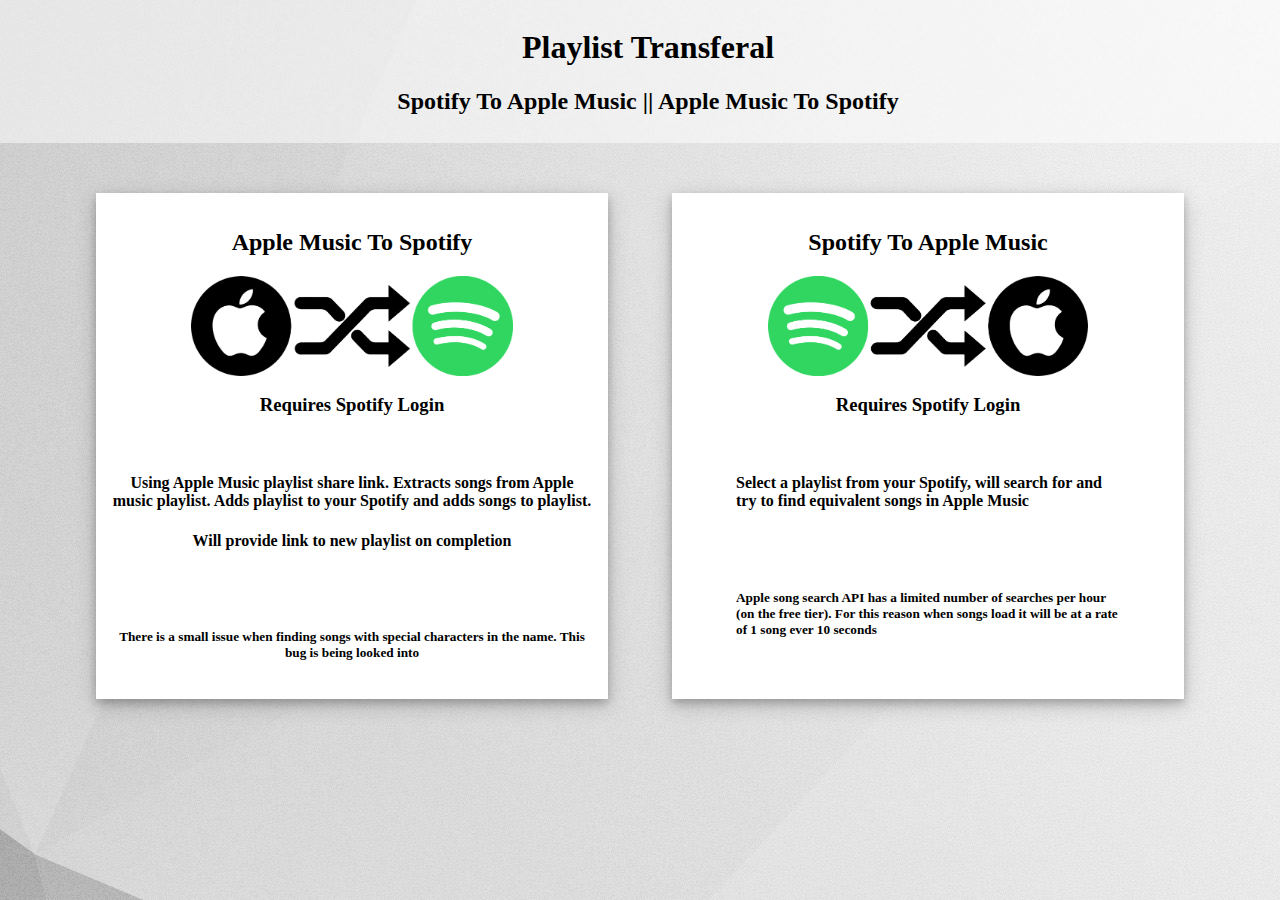
<file: index.html>
<html>
<head>
	<!-- <meta HTTP-EQUIV="REFRESH" content="0; url=./convert.html"> -->
	<title>Playlist Converter</title>
 	<link rel="icon" type="image/png" href="./Assets/icon.png"/>
    <link href="./Assets/general.css" rel="stylesheet" type="text/css">
	
	<script src="https://ajax.googleapis.com/ajax/libs/jquery/3.1.1/jquery.min.js">
	</script>

	<!-- GOOGLE ANALYTICS-->
	<script>
        (function(i,s,o,g,r,a,m){i['GoogleAnalyticsObject']=r;i[r]=i[r]||function(){
                (i[r].q=i[r].q||[]).push(arguments)},i[r].l=1*new Date();a=s.createElement(o),
            m=s.getElementsByTagName(o)[0];a.async=1;a.src=g;m.parentNode.insertBefore(a,m)
        })(window,document,'script','https://www.google-analytics.com/analytics.js','ga');

        ga('create', 'UA-94021040-1', 'auto');
        ga('send', 'pageview');

	</script>

	<style type="text/css">
		body{
			overflow-x: hidden;
		}
		div.Links{
			text-align: center; 
			width: 40%;
			background: white;
			margin: 2em;
			padding: 1em;
			box-sizing: border-box;
			  /*box-shadow: 10px 10px 5px grey;*/
			  box-shadow: 0 4px 8px 0 rgba(0, 0, 0, 0.2), 0 6px 20px 0 rgba(0, 0, 0, 0.19);
		}

		div.Links:hover{
			text-align: center; 
			width: 40%;
			background: white;
			margin: 2em;
			padding: 1em;
			box-sizing: border-box;
			  /*box-shadow: 10px 10px 5px blue;*/
			    box-shadow: 0 4px 8px 0 rgba(0, 191, 255, 0.2), 0 6px 20px 0 rgba(0, 191, 255, 0.19);
		}
		}



	</style>
</head>
<body class="background1" style="margin: 0; padding: 0;">

	<div style="text-align: center; width: 100%; background: rgba(255,255,255,0.5); padding: 0.5em;">
		<h1> Playlist Transferal</h1>
		<h2> Spotify To Apple Music || Apple Music To Spotify</h2>

	</div>
	<br>

	<div style="display: flex; justify-content: center;">
		<div class="Links" onclick="window.location = './AppleToSpotify/convert';">
			<h2>Apple Music To Spotify</h2>
			<img src="./Assets/AtoS.png" height="100px">
					<h3>Requires Spotify Login</h3>
					<br>
					<h4>Using Apple Music playlist share link. Extracts songs from Apple music playlist. Adds playlist to your Spotify and adds songs to playlist.</h4>
					<h4> Will provide link to new playlist on completion</h4>
					<br>
					<br>
						<h5>There is a small issue when finding songs with special characters in the name. This bug is being looked into</h5>
		</div>
		<div class="Links" onclick="window.location = './SpotifyToApple/convert';">
			<h2>Spotify To Apple Music</h2>
			<img src="./Assets/StoA.png" height="100px">
					<h3>Requires Spotify Login</h3>
					<div style="text-align: left; width: 80%; padding: 0 0 0 10%">
					<br>
					<h4>Select a playlist from your Spotify, will search for and try to find equivalent songs in Apple Music</h4>

					<br>
					<br>
					<h5>Apple song search API has a limited number of searches per hour (on the free tier). For this reason when songs load it will be at a rate of 1 song ever 10 seconds</h5>
					</div>
					
		</div>
	</div>
</body>
</html>
</file>
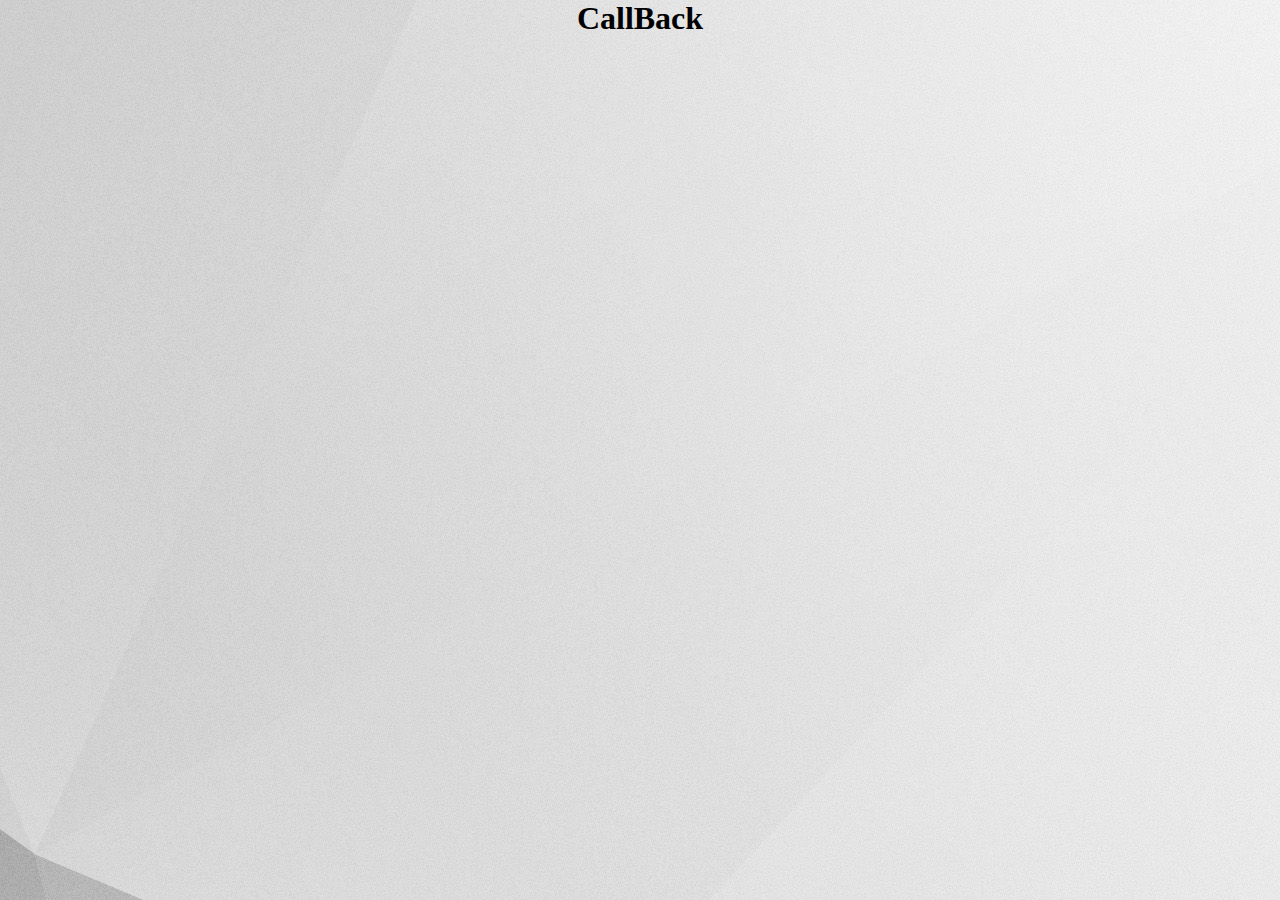
<file: callback.html>
<html>
<head>
    <title>Spotify To Apple Music</title>
    <link rel="icon" type="image/png" href="./Assets/icon.png"/>
    <link href="./Assets/general.css" rel="stylesheet" type="text/css">

    <script src="https://ajax.googleapis.com/ajax/libs/jquery/3.1.1/jquery.min.js">
    </script>

    <!-- GOOGLE ANALYTICS-->
    <script>
        (function(i,s,o,g,r,a,m){i['GoogleAnalyticsObject']=r;i[r]=i[r]||function(){
                (i[r].q=i[r].q||[]).push(arguments)},i[r].l=1*new Date();a=s.createElement(o),
            m=s.getElementsByTagName(o)[0];a.async=1;a.src=g;m.parentNode.insertBefore(a,m)
        })(window,document,'script','https://www.google-analytics.com/analytics.js','ga');

        ga('create', 'UA-94021040-1', 'auto');
        ga('send', 'pageview');

    </script>

</head>
<body id="main" class="background1" style="width: 800px; margin: 0 auto;">

<h1 id="download" style="text-align: center">CallBack</h1>
<div style="float: left">
    <h2 id="show" style ="margin-bottom: 0;float: left;"></h2>
    <div id = "load" class="none"></div>
</div>
<div style="clear: both;"></div>
<script>

   var playlists = [];
   var songs = [];
   var songsItunes = [];
   var goThrough = 0;
   var userId = "";
   var countDown = 0;

            var query = window.location.href.split("#")[1];
            console.log(query);

            if (query.includes("denied"))
            {
                console.log("end");

            }else {
                breakDownQuery(query);
            }

            function breakDownQuery(query) {
                partsQuery = {};

                var parts = query.split('&');
                for (var i = 0; i < parts.length; i++) {
                    splitOn = parts[i].split('=');
                    partsQuery[splitOn[0]] = splitOn[1];
                }
                console.log(partsQuery);

                document.getElementById("show").innerHTML = query;

                $.ajax({
                    url: 'https://api.spotify.com/v1/me',
                    headers: {
                        'Authorization': "Bearer " + partsQuery["access_token"]
                    },
                    success: function(response) {
                        console.log(response);
                        userId = response['id']
                        return ;
                    }
                });
            }

            function populatePlaylist(offSet){

                $.ajax({
                    url: 'https://api.spotify.com/v1/me/playlists?offset='+offSet+'&limit=20',
                    headers: {
                        'Authorization': "Bearer " + partsQuery["access_token"]
                    },
                    success: function(response) {
                        console.log(response);
                        var flipThrough = response["items"].length;
                        for (var i =0; i < flipThrough; i++){
                            playlists.push(response["items"][i]);
                            goThrough++;
                        }

                        if(goThrough < response["total"]){
                            populatePlaylist(goThrough);
                        }else{
                            displayPlayLists();
                            return;
                        }

                        console.log(playlists);
                    }
                });
            }

            function displayPlayLists(){
                var tble = document.createElement("TABLE");
                tble.style = ""
                tble.setAttribute("id", "playlists");


                for (var i =0; i < goThrough; i++) {
                    console.log(i);
                    var y = document.createElement("TR");
                    y.setAttribute("id", i);
                    y.style.backgroundColor= "rgba(170,170,170,0.2)";
                    y.onclick = tracks;
                    if (i % 2 == 0){
                        y.style.backgroundColor= "rgba(170,170,170,0.5)";
                    }
                    tble.appendChild(y);
                    var z = document.createElement("TD");
                    var t1  = document.createTextNode(i+1);
                    var t2 = document.createElement("img");
                    t2.src = playlists[i]['images'][0]['url'];
                    t2.height = 100;
                    t2.width = 100;
                    var t3 = document.createElement("h3");
                    t3.innerHTML = (playlists[i]['name']);
                    t3.verticalAlign = "middle";

                    //z.appendChild(t1);
                    z.appendChild(t2);
                    z.appendChild(t3);
                    y.appendChild(z);
                }


                document.body.appendChild(tble);
                document.getElementById("show").innerHTML = "Click a playlist";
            }

            function tracks(){
                var playlistNum = this.id;
                document.getElementById("show").innerHTML = playlistNum;
                document.getElementById("download").innerHTML = playlists[playlistNum]["name"];
                var playlistID = playlists[playlistNum]['id'];
                var urlUse = playlists[playlistNum]['href'];
                goThrough = 0;
                songs = [];
                console.log(urlUse);
                trackPopulate(urlUse,goThrough);
            }

            function trackPopulate(urlUse,offSet){
                $.ajax({
                    url: urlUse,
                    headers: {
                        'Authorization': "Bearer " + partsQuery["access_token"]
                    },
                    success: function(response) {
                        console.log(response);
                        var total = 0;
                        try {
                            total = response["tracks"]["total"];
                            var flipThrough = response["tracks"]["items"].length;
                            for (var i = 0; i < flipThrough; i++) {
                                songs.push(response["tracks"]["items"][i]);
                                goThrough++;
                            }
                        }catch (e){
                            console.log(e);
                            total = response["total"];
                            var flipThrough = response["items"].length;
                            for (var i = 0; i < flipThrough; i++) {
                                songs.push(response["items"][i]);
                                goThrough++;
                            }
                        }

                        if(goThrough < total){
                            var next = "";
                            try{
                                next = response["tracks"]["next"];
                            }catch (e){
                                console.log(e);
                                next = response["next"];
                            }
                            trackPopulate(next,goThrough);
                        }else{
                            displaySongs();
                            return;
                        }

                        console.log(songs);
                    }
                });
            }

   function displaySongs(){
       var tble = document.getElementById("playlists");
       document.body.removeChild(tble);

       console.log(songs);
       var tblecont = document.createElement("div");
       tblecont.style = "margin: auto;"
            tble = document.createElement("TABLE");
           tble.style = "margin: auto;"
           tble.setAttribute("id", "song");


           for (var i =0; i < goThrough; i++) {
               console.log(i);
               var y = document.createElement("TR");
               y.setAttribute("id", i);
               y.style.backgroundColor= "rgba(170,170,170,0.2)";
            //  y.onclick = tracks;
               if (i % 2 == 0){
                   y.style.backgroundColor=  "rgba(170,170,170,0.5)";
               }
               tble.appendChild(y);
               var z = document.createElement("TD");
               z.width="400px"
               var spotyEmbed = document.createElement("iframe");
               spotyEmbed.src = "https://embed.spotify.com/?uri="+songs[i]['track']["uri"];
               spotyEmbed.setAttribute("frameborder","0");
               spotyEmbed.setAttribute("allowtransparency","true");
               spotyEmbed.setAttribute("width","100%");
               spotyEmbed.setAttribute("height","110px");

//               var t1  = document.createTextNode(i+1);
//               var t2 = document.createElement("img");
//               t2.src = songs[i]['track']['album']['images'][0]['url'];
//               t2.height = 100;
//               t2.width = 100;
//               var t3 = document.createElement("h3");
//               t3.innerHTML = (songs[i]['track']['name']);
//               t3.verticalAlign = "middle";

               var zz = document.createElement("TD");
               zz.width="400px"
               zz.setAttribute("id", i+"APPLEPLAYER");

               //z.appendChild(t1);
//               z.appendChild(t2);
//               z.appendChild(t3);
               z.appendChild(spotyEmbed);
               y.appendChild(z);
               y.appendChild(zz);
           }


           document.body.appendChild(tblecont);
       tblecont.appendChild(tble);
       document.getElementById("show").style.color = "white";
           document.getElementById("show").innerHTML = "Finding Itunes Tracks";
       document.getElementById("load").className = "loader";

       document.getElementById("main").className ="background2";




      // document.getElementById("show").innerHTML = songs.length;

       findItunesEquiv(0,songs);
   }

   function itunesSearch(name, artist, album){
       var search = name;
       search+="+";
       for (var j =0; j < artist; j ++) {
           search += artist[j];
           search+="+";
       }
       search += album;
       search = search.split(' ').join('+');


       var tmp = document.createElement("script");
       tmp.src = "https://itunes.apple.com/search?term="+search+"&media=music&limit=1&explicit=Yes&callback=addItunesSong";
       document.body.appendChild(tmp);
   }

   function addItunesSong(v){
       try {
           songsItunes.push(v);
           console.log(v);
           if (!v) {
               v = {"results": [{"trackid": "255025042"}]};
           }
           console.log(songsItunes);
           var tble = document.getElementById(countDown + "APPLEPLAYER");
           var tmp = document.createElement("iframe");
           tmp.src = "//tools.applemusic.com/embed/v1/song/" + v["results"][0]["trackId"] + "?country=us";
           tmp.setAttribute("height", "110px");
           tmp.setAttribute("width", "100%");
           tmp.setAttribute("frameborder", "0");

           tble.appendChild(tmp);

       }catch(e){

       }
       countDown++;
       if (countDown >= songs.length){
          // download();
           document.getElementById("load").className = "none";
       }
   }

   function findItunesEquiv(i,songs){
       if (i >= songs.length) {
       }else{
           name = songs[i]["track"]["name"];
           artist = [];
           var artNum = songs[i]["track"]["artists"].length;
           for (var j =0; j < artNum; j ++){
               artist.push(songs[i]["track"]["artists"][j]["name"]);
           }
           album = songs[i]["track"]["album"]["name"];
           itunesSearch(name, artist, album);
           setTimeout(function() { findItunesEquiv(i+1,songs); }, 4000);
       }
   }



   function playListAdd(name, artist, composer, album,genre){
       var n = name;
       var a = artist;
       var c = composer;
       var aa  = album;
       var g = genre;
    if (!name){
        n = "	";
    }
    if (!artist){
        a = "	";
    }
    if (!composer){
        c = "	";
    }
    if (!album){
        aa = "	";
    }
    if (!genre){
           g = "	";
       }

    return "\n"+n+"	"+a+"	"+c+"	"+aa+"						"+g+"	0	0	0	0	0	0	0					256	44100		Apple Music AAC audio file							";

   }

   function show(v){
       console.log(v["results"]);
       countDown--;
       if ((v["resultCount"] < 1)||(!v["results"][0]["isStreamable"])){
           console.log("bye");
       }else{
           console.log("hi");
          var name = v["results"][0]["trackName"];
          var artist = v["results"][0]["artistName"];
          var album = v["results"][0]["collectionName"];
          var genre = v["results"][0]["primaryGenreName"];
          playListDL.push(playListAdd(name,artist,null,album,genre));
       }
       if (countDown < 1){
           download();
       }
   }

   var textFile
   function createFile(songs){
       playListDL = [];
       playListDL.push("Name	Artist	Composer	Album	Grouping	Work	Movement Number	Movement Count	Movement Name	Genre	Size	Time	Disc Number	Disc Count	Track Number	Track Count	Year	Date Modified	Date Added	Bit Rate	Sample Rate	Volume Adjustment	Kind	Equalizer	Comments	Plays	Last Played	Skips	Last Skipped	My Rating	Location");



       for (var i = 0; i < songs.length; i++){
           name = songs[i]["track"]["name"];
           artist = [];
           var artNum = songs[i]["track"]["artists"].length;
           for (var j =0; j < artNum; j ++){
               artist.push(songs[i]["track"]["artists"][j]["name"]);
           }
           album = songs[i]["track"]["album"]["name"];
           itunesSearch(name, artist, album);
       }


   }

   function download(){
       var blob = new Blob(playListDL, {type: "text/plain;charset=utf-8"});
       textFile = window.URL.createObjectURL(blob);
       var link = document.getElementById('download');
       link.href = textFile;
       link.setAttribute("download","test5.txt");
   }

   populatePlaylist(0);





</script>
</body>
</html>
</file>
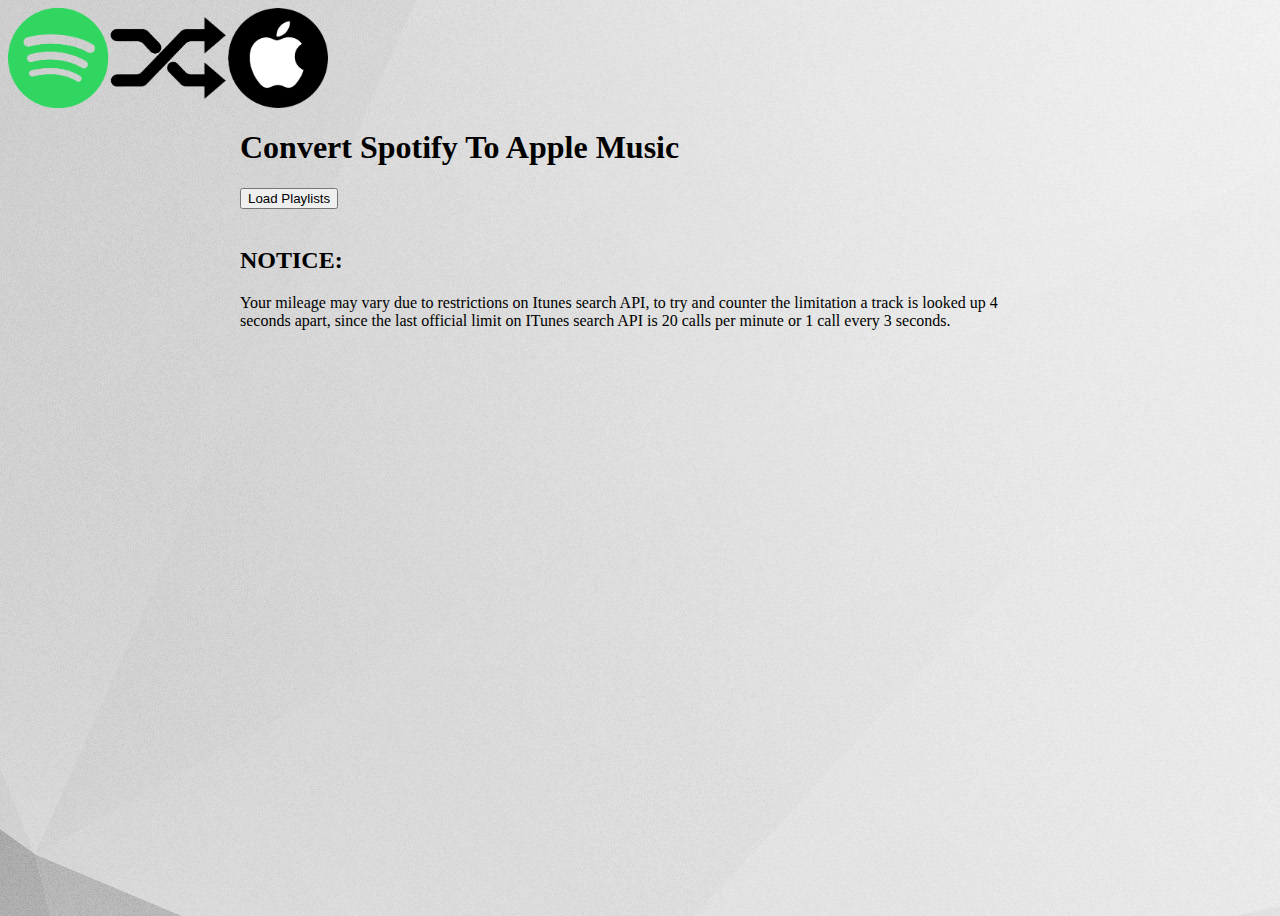
<file: convert.html>
<html>
<head>
    <title>Spotify To Apple Music</title>
    <link rel="icon" type="image/png" href="./Assets/icon.png"/>
    <link href="./Assets/general.css" rel="stylesheet" type="text/css">

    <script src="https://ajax.googleapis.com/ajax/libs/jquery/3.1.1/jquery.min.js">
    </script>

    <!-- GOOGLE ANALYTICS-->
    <script>
        (function(i,s,o,g,r,a,m){i['GoogleAnalyticsObject']=r;i[r]=i[r]||function(){
                (i[r].q=i[r].q||[]).push(arguments)},i[r].l=1*new Date();a=s.createElement(o),
            m=s.getElementsByTagName(o)[0];a.async=1;a.src=g;m.parentNode.insertBefore(a,m)
        })(window,document,'script','https://www.google-analytics.com/analytics.js','ga');

        ga('create', 'UA-94021040-1', 'auto');
        ga('send', 'pageview');

    </script>

</head>
<body class="background1">
<img src="./Assets/StoA.png" height="100px">
<div class="content">
<h1>Convert Spotify To Apple Music</h1>
<button onclick="loginspotify()">Load Playlists</button>
    <br>
    <Br>
    <h2>NOTICE:</h2>
    <a>
        Your mileage may vary due to restrictions on Itunes search API, to try and counter the limitation a track is looked up 4 seconds apart, since the last official
        limit on ITunes search API is 20 calls per minute or 1 call every 3 seconds.
    </a>
<script>
    loginspotify = function() {
        {
            var e = 400,
                    n = 500,
                    r = (screen.width / 2 - e / 2, screen.height / 2 - n / 2, {
                        client_id: "06eb65e8fccd4ee5b2f8cd7933f1d413",
                        redirect_uri: "http://pavipath.com",
                        scope: "user-read-private playlist-read-private playlist-modify-public playlist-modify-private",
                        response_type: "token"
                    }),
                    i = "https://accounts.spotify.com/authorize?" + "client_id=06eb65e8fccd4ee5b2f8cd7933f1d413";
                    i += "&response_type=token";
                    i += "&redirect_uri=http%3a%2f%2fpavipath.com%2fSpotifyToApple%2fcallback.html";
                    i += "&scope=user-read-private%20playlist-read-private";
                    i += "&show_dialog=true";
                    i += "&state=awesomePaviFindMeEverywhere"

           // tmp = window.open(i, "Spotify", "_Blank")
            window.location.href = i;
        }
    }
</script>
</div>
</body>
</html>
</file>
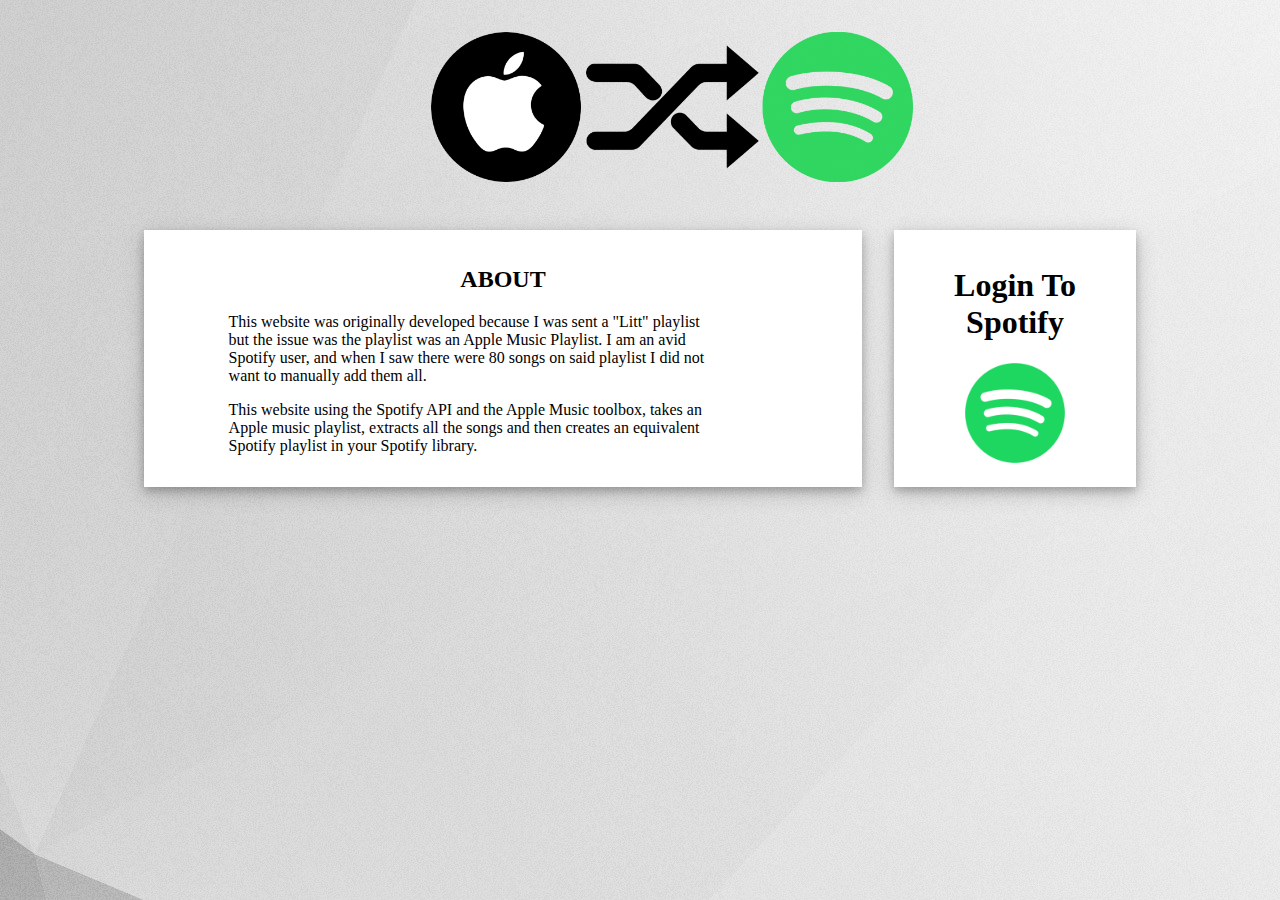
<file: AppleToSpotify/convert.html>
<html>
<head>

  <title>Apple Music To Spotify</title>
  <link rel="icon" type="image/png" href="../Assets/icon.png"/>
    <link href="../Assets/general.css" rel="stylesheet" type="text/css">
  
  <script src="https://ajax.googleapis.com/ajax/libs/jquery/3.1.1/jquery.min.js">
  </script>

    <!-- GOOGLE ANALYTICS-->
    <script>
        (function(i,s,o,g,r,a,m){i['GoogleAnalyticsObject']=r;i[r]=i[r]||function(){
                (i[r].q=i[r].q||[]).push(arguments)},i[r].l=1*new Date();a=s.createElement(o),
            m=s.getElementsByTagName(o)[0];a.async=1;a.src=g;m.parentNode.insertBefore(a,m)
        })(window,document,'script','https://www.google-analytics.com/analytics.js','ga');

        ga('create', 'UA-94021040-1', 'auto');
        ga('send', 'pageview');

    </script>

    <style>
        body{
            overflow-x: hidden;
        }
        div.Links{
            text-align: center; 
            background: white;
            margin: 1em;
            padding: 1em;
            box-sizing: border-box;
            /*box-shadow: 10px 10px 5px grey;*/
            box-shadow: 0 4px 8px 0 rgba(0, 0, 0, 0.2), 0 6px 20px 0 rgba(0, 0, 0, 0.19);
        }

        div.Links:hover{
            text-align: center; 
            background: white;
            margin: 1em;
            padding: 1em;
            box-sizing: border-box;
            /*box-shadow: 10px 10px 5px blue;*/
            box-shadow: 0 4px 8px 0 rgba(0, 191, 255, 0.2), 0 6px 20px 0 rgba(0, 191, 255, 0.19);
        }
    }
</style>
</head>
<body class="background1" style="padding: 0; margin: 0 auto; width: 80%">
   <!--  <div style="text-align: center; width: 100%; background: rgba(255,255,255,0.5); padding: 0.5em;">
        <h1> Apple Music To Spotify</h1>
    </div>
    display: flex; align-items: center;
    <br> -->

    <div style="padding: 2em; display: flex; justify-content: center; width: 100%">
          <img src="../Assets/AtoS.png" height="150">
      </div>

      <div style="display: flex; justify-content: center; width: 100%">
       <div class="Links"  style="text-align: center; width: 100%">
           <h2>ABOUT</h2>
           <div style="text-align: left; width: 70%; padding: 0 0 0 10%">
               <p>
                   This website was originally developed because I was sent a "Litt" playlist but the issue was the playlist was an Apple Music Playlist. I am an avid Spotify user, and when I saw there were 80 songs on said playlist I did not want to manually add them all.
               </p>
               <p>
                   This website using the Spotify API and the Apple Music toolbox, takes an Apple music playlist, extracts all the songs and then creates an equivalent Spotify playlist in your Spotify library.
               </p>
           </div>
       </div>

       <div class="Links" onclick="loginspotify()" style="text-align: center;  width: 30%; padding: 1em 3em 1em 3em">
          <h1> Login To Spotify </h1>
          <img src="../Assets/Spotify.png" height="100px">
      </div>
  </div>





<script>
    loginspotify = function() {
        {
            var e = 400,
            n = 500,
            r = (screen.width / 2 - e / 2, screen.height / 2 - n / 2, {
                client_id: "65543fb25d324ac295ca22dbd8f11186",
                redirect_uri: "http://pavipath.com",
                scope: "user-read-private playlist-read-private playlist-modify-public playlist-modify-private playlist-read-collaborative playlist-read-collaborative playlist-modify-private",
                response_type: "token"
            }),
            i = "https://accounts.spotify.com/authorize?" + "client_id=65543fb25d324ac295ca22dbd8f11186";
            i += "&response_type=token";
                i += "&redirect_uri=http%3a%2f%2fwww.ASPlaylist.tk%2fAppleToSpotify%2fcallback";
          //  i += "&redirect_uri=http%3a%2f%2fpavipath.com%2fAppleToSpotify%2fcallback.html";
            i += "&scope=user-read-private%20playlist-read-private%20playlist-read-collaborative%20playlist-modify-private";
            i += "&show_dialog=true";
            i += "&state=awesomePaviFindMeEverywhere"

           // tmp = window.open(i, "Spotify", "_Blank")
           window.location.href = i;
       }
   }
</script>
</body>
</html>
</file>
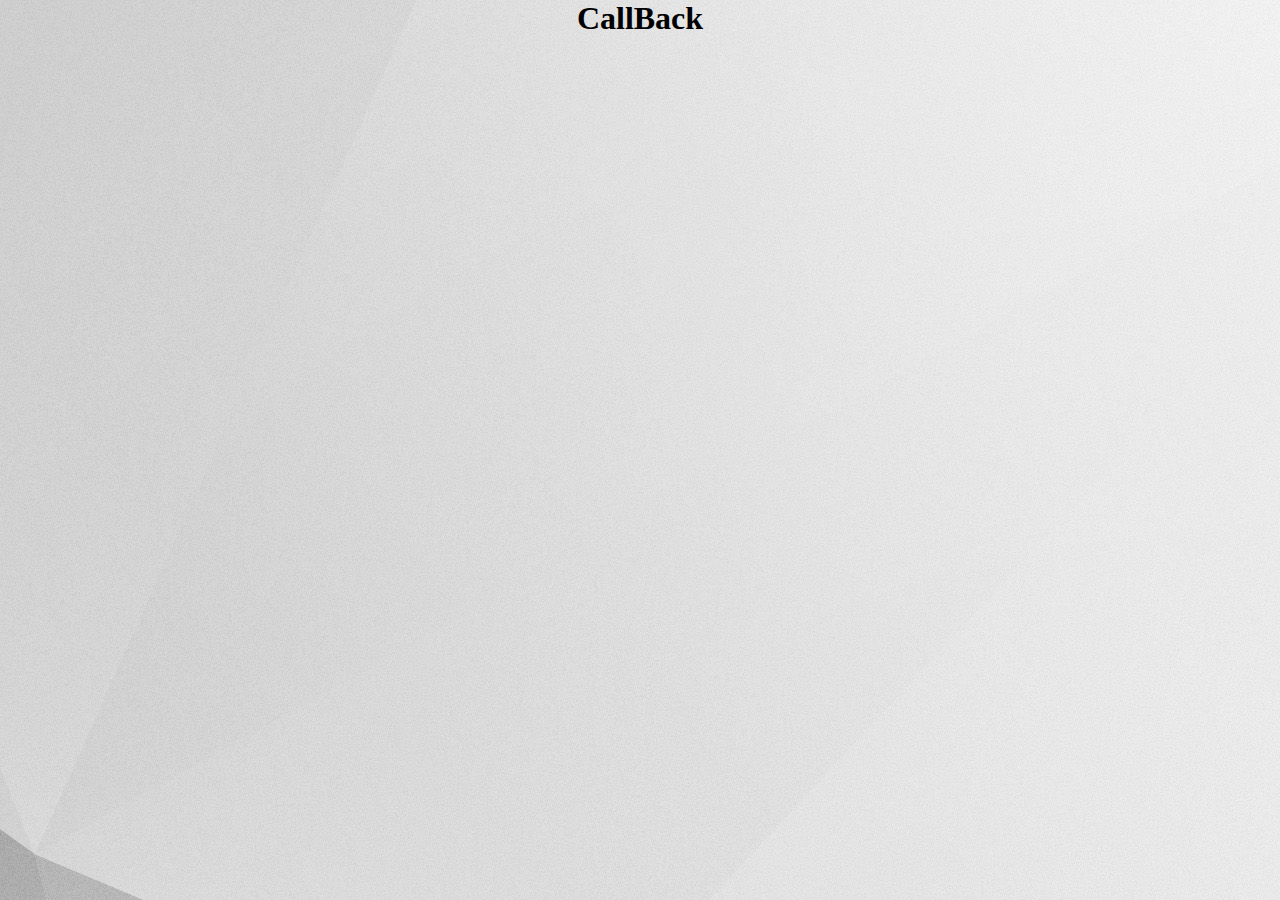
<file: SpotifyToApple/callback.html>
<html>
<head>
    <title>Spotify To Apple Music</title>
    <link rel="icon" type="image/png" href="../Assets/icon.png"/>
    <link href="../Assets/general.css" rel="stylesheet" type="text/css">

    <script src="https://ajax.googleapis.com/ajax/libs/jquery/3.1.1/jquery.min.js">
    </script>

    <!-- GOOGLE ANALYTICS-->
    <script>
        (function(i,s,o,g,r,a,m){i['GoogleAnalyticsObject']=r;i[r]=i[r]||function(){
                (i[r].q=i[r].q||[]).push(arguments)},i[r].l=1*new Date();a=s.createElement(o),
            m=s.getElementsByTagName(o)[0];a.async=1;a.src=g;m.parentNode.insertBefore(a,m)
        })(window,document,'script','https://www.google-analytics.com/analytics.js','ga');

        ga('create', 'UA-94021040-1', 'auto');
        ga('send', 'pageview');

    </script>

</head>
<body id="main" class="background1" style="width: 800px; margin: 0 auto;">

<h1 id="download" style="text-align: center">CallBack</h1>
<div style="float: left">
    <h2 id="show" style ="margin-bottom: 0;float: left;"></h2>
    <div id = "load" class="none"></div>
</div>
<div style="clear: both;"></div>
<script>

   var playlists = [];
   var songs = [];
   var songsItunes = [];
   var goThrough = 0;
   var userId = "";
   var countDown = 0;

            var query = window.location.href.split("#")[1];
            console.log(query);

            if (query.includes("denied"))
            {
                console.log("end");

            }else {
                breakDownQuery(query);
            }

            function breakDownQuery(query) {
                partsQuery = {};

                var parts = query.split('&');
                for (var i = 0; i < parts.length; i++) {
                    splitOn = parts[i].split('=');
                    partsQuery[splitOn[0]] = splitOn[1];
                }
                console.log(partsQuery);

                document.getElementById("show").innerHTML = query;

                $.ajax({
                    url: 'https://api.spotify.com/v1/me',
                    headers: {
                        'Authorization': "Bearer " + partsQuery["access_token"]
                    },
                    success: function(response) {
                        console.log(response);
                        userId = response['id']
                        return ;
                    }
                });
            }

            function populatePlaylist(offSet){

                $.ajax({
                    url: 'https://api.spotify.com/v1/me/playlists?offset='+offSet+'&limit=20',
                    headers: {
                        'Authorization': "Bearer " + partsQuery["access_token"]
                    },
                    success: function(response) {
                        console.log(response);
                        var flipThrough = response["items"].length;
                        for (var i =0; i < flipThrough; i++){
                            playlists.push(response["items"][i]);
                            goThrough++;
                        }

                        if(goThrough < response["total"]){
                            populatePlaylist(goThrough);
                        }else{
                            displayPlayLists();
                            return;
                        }

                        console.log(playlists);
                    }
                });
            }

            function displayPlayLists(){
                var tble = document.createElement("TABLE");
                tble.style = ""
                tble.setAttribute("id", "playlists");


                for (var i =0; i < goThrough; i++) {
                    console.log(i);
                    var y = document.createElement("TR");
                    y.setAttribute("id", i);
                    y.style.backgroundColor= "rgba(170,170,170,0.2)";
                    y.onclick = tracks;
                    if (i % 2 == 0){
                        y.style.backgroundColor= "rgba(170,170,170,0.5)";
                    }
                    tble.appendChild(y);
                    var z = document.createElement("TD");
                    var t1  = document.createTextNode(i+1);
                    var t2 = document.createElement("img");
                    t2.src = playlists[i]['images'][0]['url'];
                    t2.height = 100;
                    t2.width = 100;
                    var t3 = document.createElement("h3");
                    t3.innerHTML = (playlists[i]['name']);
                    t3.verticalAlign = "middle";

                    //z.appendChild(t1);
                    z.appendChild(t2);
                    z.appendChild(t3);
                    y.appendChild(z);
                }


                document.body.appendChild(tble);
                document.getElementById("show").innerHTML = "Click a playlist";
            }

            function tracks(){
                var playlistNum = this.id;
                document.getElementById("show").innerHTML = playlistNum;
                document.getElementById("download").innerHTML = playlists[playlistNum]["name"];
                var playlistID = playlists[playlistNum]['id'];
                var urlUse = playlists[playlistNum]['href'];
                goThrough = 0;
                songs = [];
                console.log(urlUse);
                trackPopulate(urlUse,goThrough);
            }

            function trackPopulate(urlUse,offSet){
                $.ajax({
                    url: urlUse,
                    headers: {
                        'Authorization': "Bearer " + partsQuery["access_token"]
                    },
                    success: function(response) {
                        console.log(response);
                        var total = 0;
                        try {
                            total = response["tracks"]["total"];
                            var flipThrough = response["tracks"]["items"].length;
                            for (var i = 0; i < flipThrough; i++) {
                                songs.push(response["tracks"]["items"][i]);
                                goThrough++;
                            }
                        }catch (e){
                            console.log(e);
                            total = response["total"];
                            var flipThrough = response["items"].length;
                            for (var i = 0; i < flipThrough; i++) {
                                songs.push(response["items"][i]);
                                goThrough++;
                            }
                        }

                        if(goThrough < total){
                            var next = "";
                            try{
                                next = response["tracks"]["next"];
                            }catch (e){
                                console.log(e);
                                next = response["next"];
                            }
                            trackPopulate(next,goThrough);
                        }else{
                            displaySongs();
                            return;
                        }

                        console.log(songs);
                    }
                });
            }

   function displaySongs(){
       var tble = document.getElementById("playlists");
       document.body.removeChild(tble);

       console.log(songs);
       var tblecont = document.createElement("div");
       tblecont.style = "margin: auto;"
            tble = document.createElement("TABLE");
           tble.style = "margin: auto;"
           tble.setAttribute("id", "song");


           for (var i =0; i < goThrough; i++) {
               console.log(i);
               var y = document.createElement("TR");
               y.setAttribute("id", i);
               y.style.backgroundColor= "rgba(170,170,170,0.2)";
            //  y.onclick = tracks;
               if (i % 2 == 0){
                   y.style.backgroundColor=  "rgba(170,170,170,0.5)";
               }
               tble.appendChild(y);
               var z = document.createElement("TD");
               z.width="400px"
               var spotyEmbed = document.createElement("iframe");
               spotyEmbed.src = "https://embed.spotify.com/?uri="+songs[i]['track']["uri"];
               spotyEmbed.setAttribute("frameborder","0");
               spotyEmbed.setAttribute("allowtransparency","true");
               spotyEmbed.setAttribute("width","100%");
               spotyEmbed.setAttribute("height","110px");

//               var t1  = document.createTextNode(i+1);
//               var t2 = document.createElement("img");
//               t2.src = songs[i]['track']['album']['images'][0]['url'];
//               t2.height = 100;
//               t2.width = 100;
//               var t3 = document.createElement("h3");
//               t3.innerHTML = (songs[i]['track']['name']);
//               t3.verticalAlign = "middle";

               var zz = document.createElement("TD");
               zz.width="400px"
               zz.setAttribute("id", i+"APPLEPLAYER");

               //z.appendChild(t1);
//               z.appendChild(t2);
//               z.appendChild(t3);
               z.appendChild(spotyEmbed);
               y.appendChild(z);
               y.appendChild(zz);
           }


           document.body.appendChild(tblecont);
       tblecont.appendChild(tble);
       document.getElementById("show").style.color = "white";
           document.getElementById("show").innerHTML = "Finding Itunes Tracks";
       document.getElementById("load").className = "loader";

       document.getElementById("main").className ="background2";




      // document.getElementById("show").innerHTML = songs.length;

       findItunesEquiv(0,songs);
   }

   function itunesSearch(name, artist, album){
       var search = name;
       search+="+";
       for (var j =0; j < artist; j ++) {
           search += artist[j];
           search+="+";
       }
       search += album;
       search = search.split(' ').join('+');


       var tmp = document.createElement("script");
       tmp.src = "https://itunes.apple.com/search?term="+search+"&media=music&limit=1&explicit=Yes&callback=addItunesSong";
       document.body.appendChild(tmp);
   }

   function addItunesSong(v){
       try {
           songsItunes.push(v);
           console.log(v);
           if (!v) {
               v = {"results": [{"trackid": "255025042"}]};
           }
           console.log(songsItunes);
           var tble = document.getElementById(countDown + "APPLEPLAYER");
           var tmp = document.createElement("iframe");
           tmp.src = "//tools.applemusic.com/embed/v1/song/" + v["results"][0]["trackId"] + "?country=us";
           tmp.setAttribute("height", "110px");
           tmp.setAttribute("width", "100%");
           tmp.setAttribute("frameborder", "0");

           tble.appendChild(tmp);

       }catch(e){

       }
       countDown++;
       if (countDown >= songs.length){
          // download();
           document.getElementById("load").className = "none";
       }
   }

   function findItunesEquiv(i,songs){
       if (i >= songs.length) {
       }else{
           name = songs[i]["track"]["name"];
           artist = [];
           var artNum = songs[i]["track"]["artists"].length;
           for (var j =0; j < artNum; j ++){
               artist.push(songs[i]["track"]["artists"][j]["name"]);
           }
           album = songs[i]["track"]["album"]["name"];
           itunesSearch(name, artist, album);
           setTimeout(function() { findItunesEquiv(i+1,songs); }, 4000);
       }
   }



   function playListAdd(name, artist, composer, album,genre){
       var n = name;
       var a = artist;
       var c = composer;
       var aa  = album;
       var g = genre;
    if (!name){
        n = "	";
    }
    if (!artist){
        a = "	";
    }
    if (!composer){
        c = "	";
    }
    if (!album){
        aa = "	";
    }
    if (!genre){
           g = "	";
       }

    return "\n"+n+"	"+a+"	"+c+"	"+aa+"						"+g+"	0	0	0	0	0	0	0					256	44100		Apple Music AAC audio file							";

   }

   function show(v){
       console.log(v["results"]);
       countDown--;
       if ((v["resultCount"] < 1)||(!v["results"][0]["isStreamable"])){
           console.log("bye");
       }else{
           console.log("hi");
          var name = v["results"][0]["trackName"];
          var artist = v["results"][0]["artistName"];
          var album = v["results"][0]["collectionName"];
          var genre = v["results"][0]["primaryGenreName"];
          playListDL.push(playListAdd(name,artist,null,album,genre));
       }
       if (countDown < 1){
           download();
       }
   }

   var textFile
   function createFile(songs){
       playListDL = [];
       playListDL.push("Name	Artist	Composer	Album	Grouping	Work	Movement Number	Movement Count	Movement Name	Genre	Size	Time	Disc Number	Disc Count	Track Number	Track Count	Year	Date Modified	Date Added	Bit Rate	Sample Rate	Volume Adjustment	Kind	Equalizer	Comments	Plays	Last Played	Skips	Last Skipped	My Rating	Location");



       for (var i = 0; i < songs.length; i++){
           name = songs[i]["track"]["name"];
           artist = [];
           var artNum = songs[i]["track"]["artists"].length;
           for (var j =0; j < artNum; j ++){
               artist.push(songs[i]["track"]["artists"][j]["name"]);
           }
           album = songs[i]["track"]["album"]["name"];
           itunesSearch(name, artist, album);
       }


   }

   function download(){
       var blob = new Blob(playListDL, {type: "text/plain;charset=utf-8"});
       textFile = window.URL.createObjectURL(blob);
       var link = document.getElementById('download');
       link.href = textFile;
       link.setAttribute("download","test5.txt");
   }

   populatePlaylist(0);





</script>
</body>
</html>
</file>
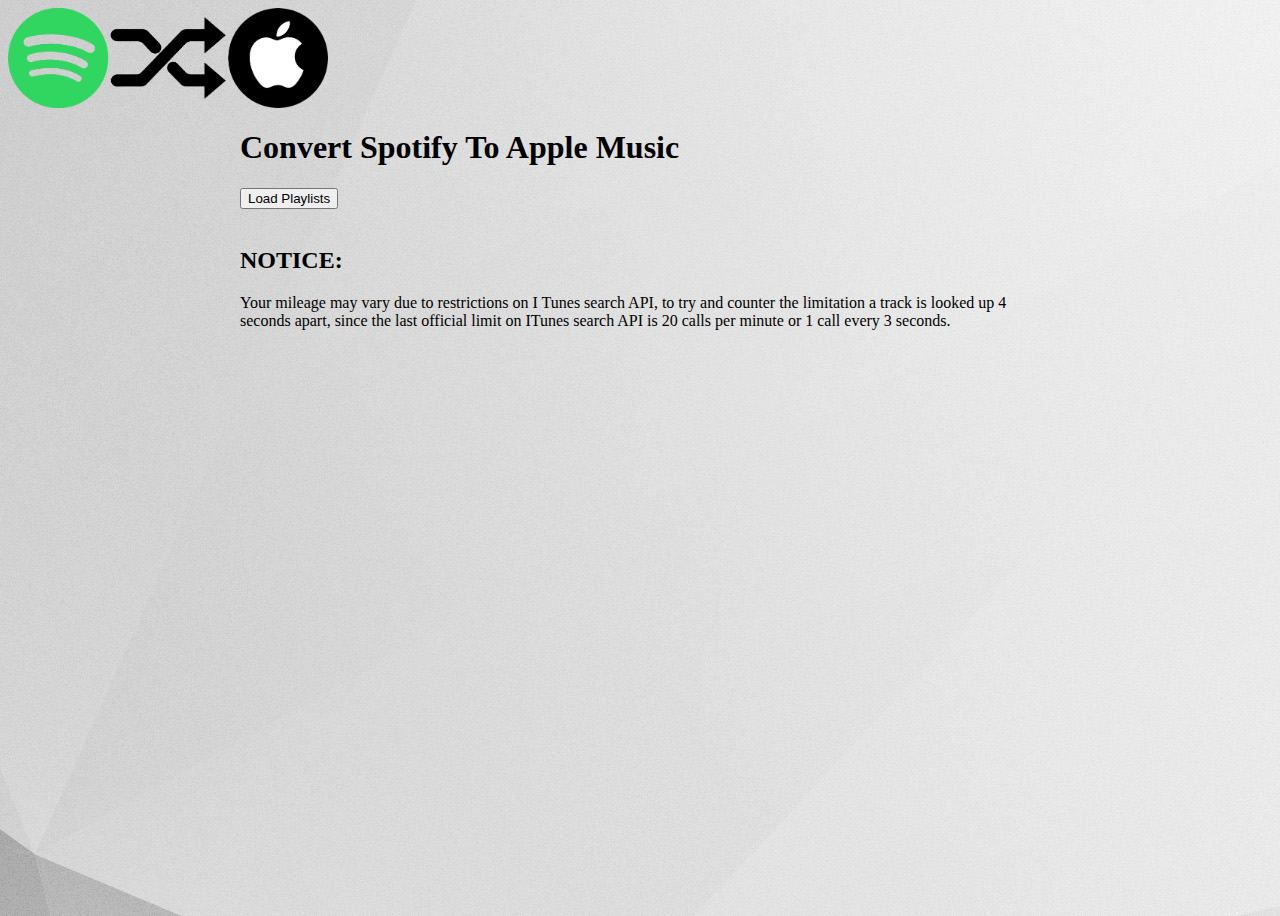
<file: SpotifyToApple/convert.html>
<html>
<head>
    <title>Spotify To Apple Music</title>
    <link rel="icon" type="image/png" href="../Assets/icon.png"/>
    <link href="../Assets/general.css" rel="stylesheet" type="text/css">

    <script src="https://ajax.googleapis.com/ajax/libs/jquery/3.1.1/jquery.min.js">
    </script>

    <!-- GOOGLE ANALYTICS-->
    <script>
        (function(i,s,o,g,r,a,m){i['GoogleAnalyticsObject']=r;i[r]=i[r]||function(){
                (i[r].q=i[r].q||[]).push(arguments)},i[r].l=1*new Date();a=s.createElement(o),
            m=s.getElementsByTagName(o)[0];a.async=1;a.src=g;m.parentNode.insertBefore(a,m)
        })(window,document,'script','https://www.google-analytics.com/analytics.js','ga');

        ga('create', 'UA-94021040-1', 'auto');
        ga('send', 'pageview');

    </script>

</head>
<body class="background1">
<img src="../Assets/StoA.png" height="100px">
<div class="content">
<h1>Convert Spotify To Apple Music</h1>
<button onclick="loginspotify()">Load Playlists</button>
    <br>
    <Br>
    <h2>NOTICE:</h2>
    <a>
        Your mileage may vary due to restrictions on I
        Tunes search API, to try and counter the limitation a track is looked up 4 seconds apart, since the last official
        limit on ITunes search API is 20 calls per minute or 1 call every 3 seconds.
    </a>
<script>
    loginspotify = function() {
        {
            var e = 400,
                    n = 500,
                    r = (screen.width / 2 - e / 2, screen.height / 2 - n / 2, {
                        client_id: "06eb65e8fccd4ee5b2f8cd7933f1d413",
                        redirect_uri: "http://pavipath.com",
                        scope: "user-read-private playlist-read-private playlist-modify-public playlist-modify-private",
                        response_type: "token"
                    }),
                    i = "https://accounts.spotify.com/authorize?" + "client_id=06eb65e8fccd4ee5b2f8cd7933f1d413";
                    i += "&response_type=token";
                i += "&redirect_uri=http%3a%2f%2fwww.ASPlaylist.tk%2fSpotifyToApple%2fcallback";
//                    i += "&redirect_uri=http%3a%2f%2fpavipath.com%2fSpotifyToApple%2fcallback.html";
                    i += "&scope=user-read-private%20playlist-read-private";
                    i += "&show_dialog=true";
                    i += "&state=awesomePaviFindMeEverywhere"

           // tmp = window.open(i, "Spotify", "_Blank")
            window.location.href = i;
        }
    }
</script>
</div>
</body>
</html>
</file>
<file: Assets/general.css>
.loader {
    float: left;
    border: 0.25em solid #f3f3f3; /* Light grey */
    border-top: 0.25em solid #3498db; /* Blue */
    border-radius: 50%;
    width: 1.17em;
    height: 1.17em;
    margin-top: 1em;
    margin-bottom: 0;
    margin-left: 5px;
    margin-right: 0;
    animation: spin 0.5s linear infinite;
}

@keyframes spin {
    0% { transform: rotate(0deg); }
    100% { transform: rotate(360deg); }
}


.background1 {
    height: 100%;
    background: #ababab;
    background-image: url('./BG.jpg');
}

.background2 {
    height: 100%;

    background: linear-gradient(90deg, #3AB75C 50%, #FFFFFF 50%) !important;
}


.content {
    width: 800px;
    height: 300px;
    left:0; right:0;
    top:0; bottom:0;
    margin:auto;
    max-width:100%;
    max-height:100%;
    overflow:auto;
}
</file>
